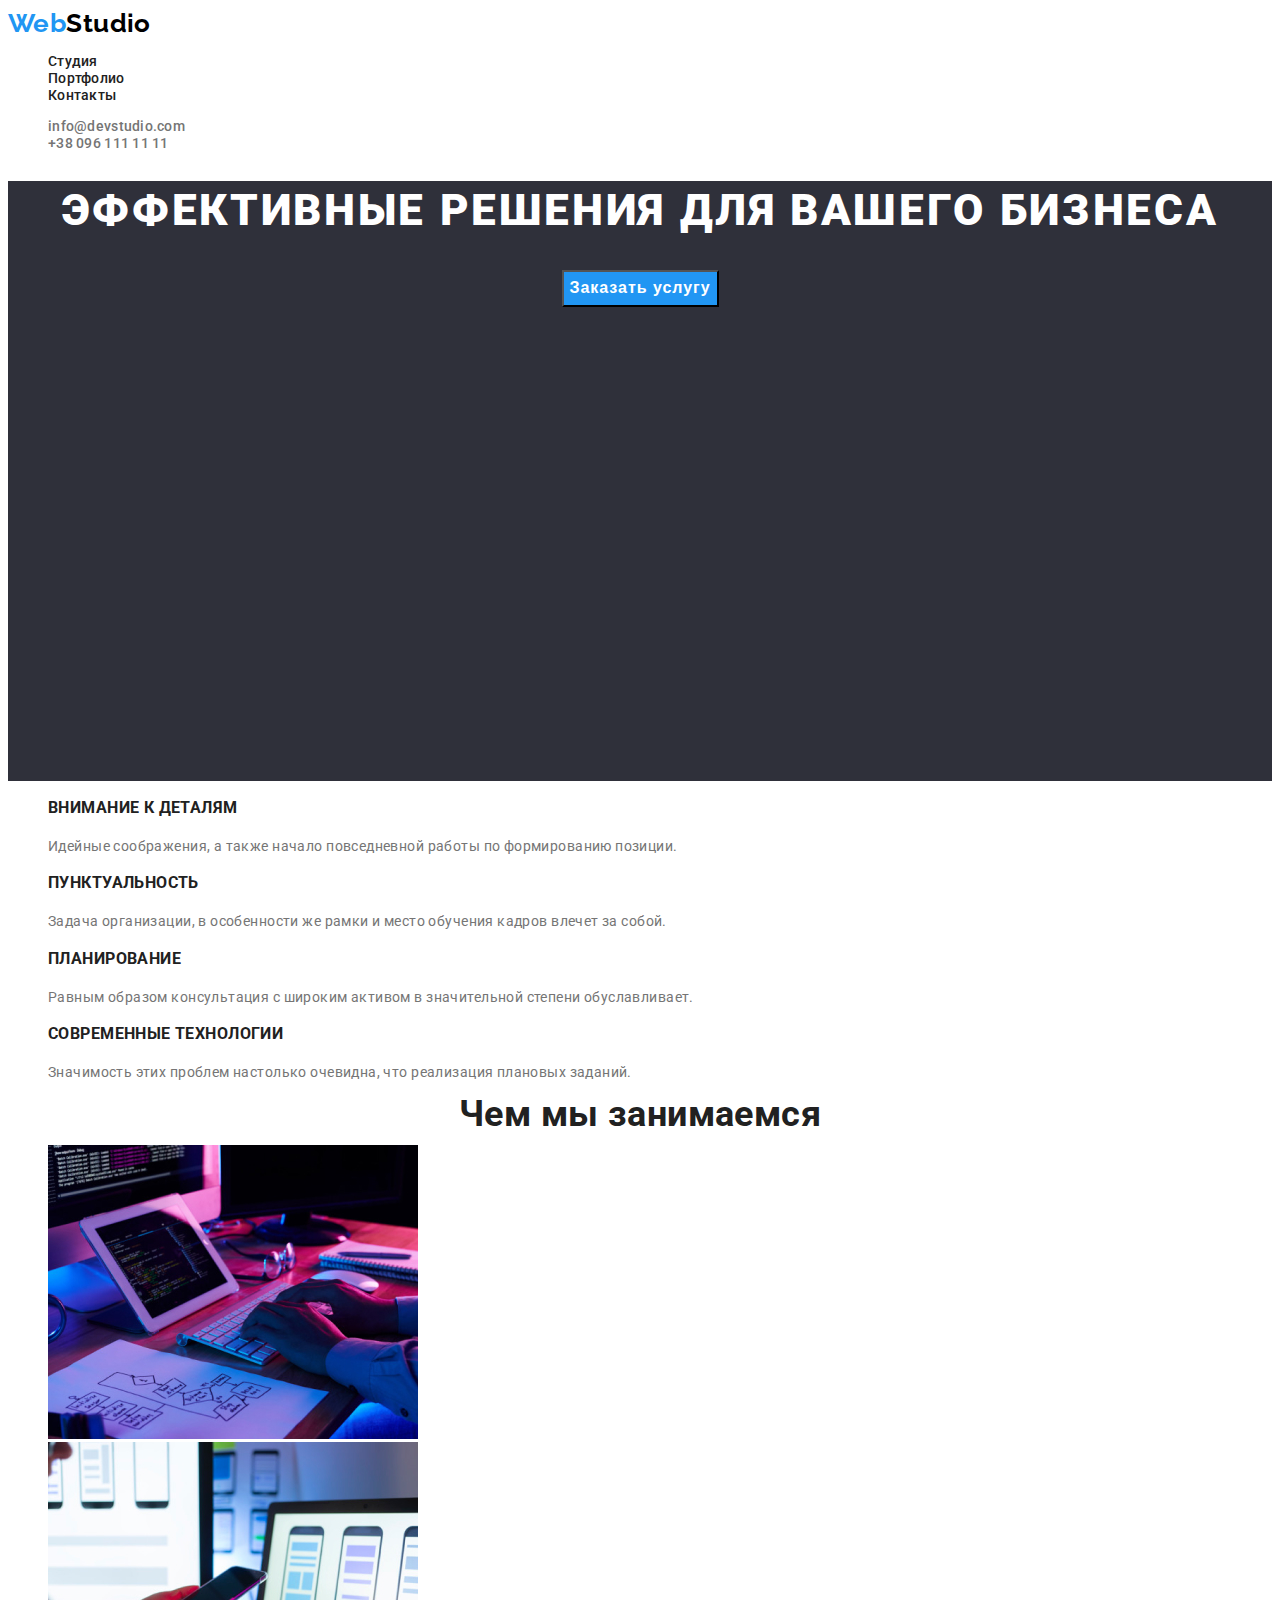
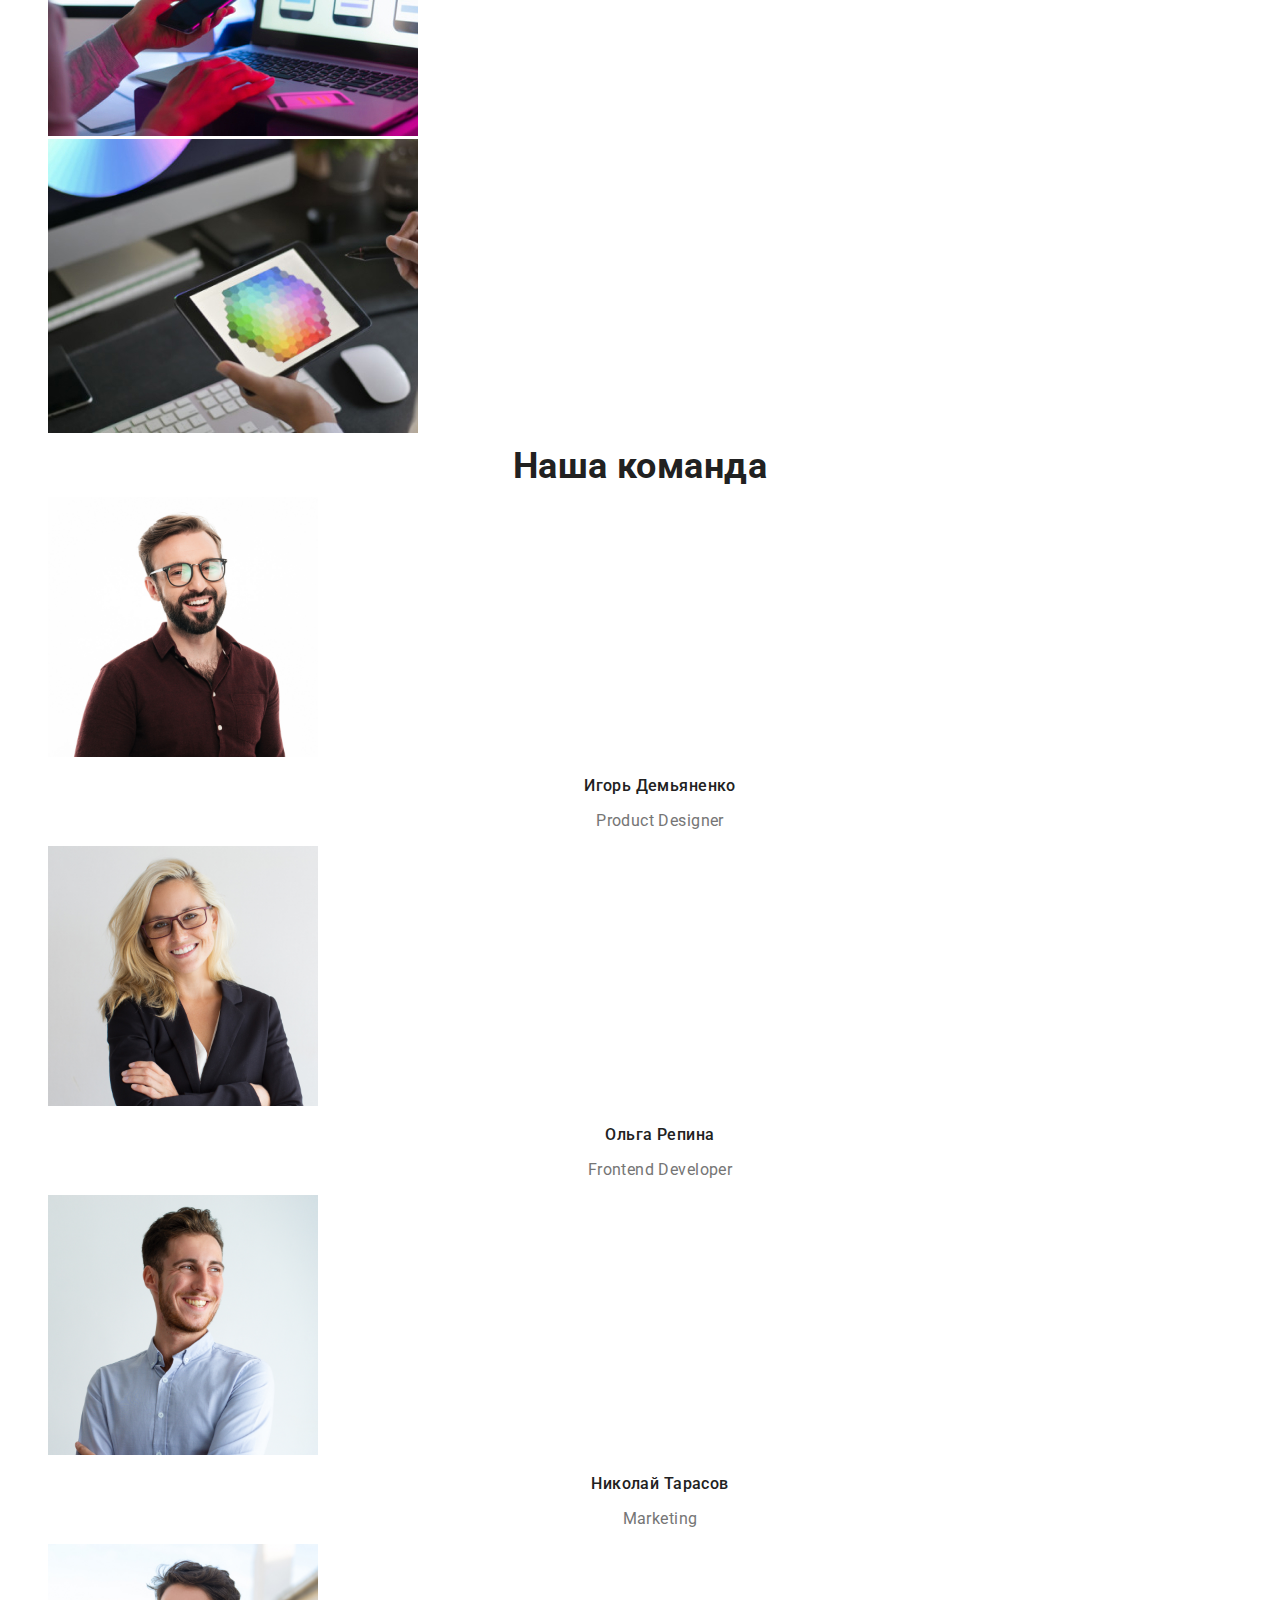
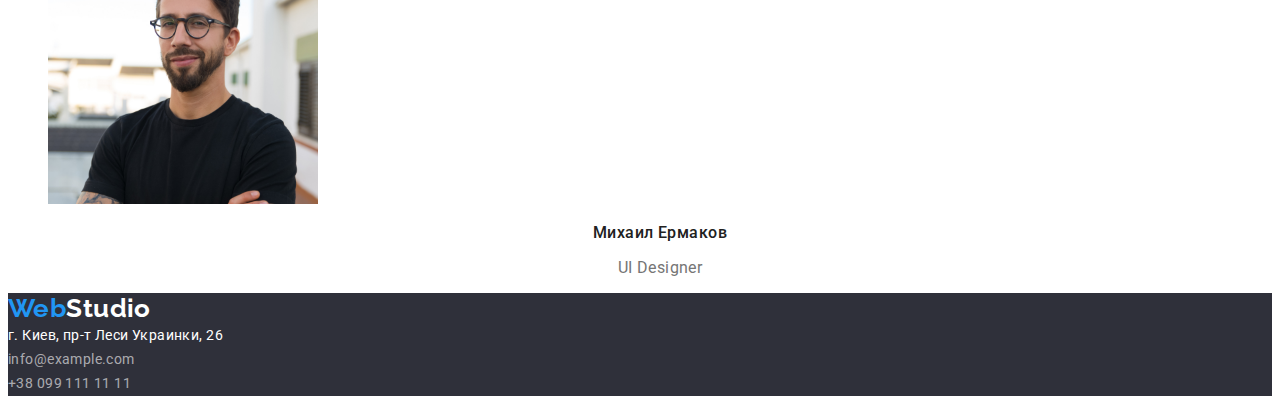
<file: index.html>
<!DOCTYPE html>
<html lang="ru">
<head>
    <link rel="stylesheet" href="https://cdnjs.cloudflare.com/ajax/libs/modern-normalize/1.0.0/modern-normalize.min.css"
      integrity="sha512-ISS7cAi1PEhQ8jnbJpJZMd29NlhNj4AWYyLOSp2CE/CsHxTCu+r+t0D2yoJudVrd0/8fTVPUVDzY5Tvli75u/g=="
      crossorigin="anonymous" />
    <meta charset="UTF-8">
    <meta name="viewport" content="width=device-width, initial-scale=1.0">
    <title>Документ</title>
    <link rel="preconnect" href="https://fonts.gstatic.com">
    <link rel="preconnect" href="https://fonts.gstatic.com">
    <link rel="preconnect" href="https://fonts.gstatic.com">
    <link href="https://fonts.googleapis.com/css2?family=Raleway:wght@700&family=Roboto:wght@400;500;700;900&display=swap"
      rel="stylesheet">
    <link rel="stylesheet" href="./css/style.css">
  </head>
<body>
   <header>
    <nav class="nav-container">
      <a class="logo" href="./index.html"><span class="logo-part-one">Web</span><span class="logo-part-two difference">Studio</span></a>
      
    <!-- ./index.html???--> 
      <ul class="site-nav">
            <li><a class="nav-link current" href="./index.html">Студия</a></li>
            <li><a class="nav-link" href="./portfolio.html">Портфолио</a></li>
            <li><a class="nav-link" href="">Контакты</a></li>
        </ul>
    </nav>
        <ul class="adress-container">
            <li><a class="adress difference" href="mailto:info@devstudio.com">info@devstudio.com</a></li>
            <li><a class="adress difference" href="tel:+380991111111">+38 096 111 11 11</a></li>
        </ul>
   </header> 
   
   <!-- Hero -->
   <main>
       <section class="hero">
           <h1 class="hero-title">Эффективные решения для вашего бизнеса</h1>
   <!-- button --> 
           <p style="text-align: center"><button class="button">Заказать услугу</button></p>
       </section>
   <!-- Advantages -->
        <section>
               <ul>
                   <li>
                     <h2></h2>
                    <h3 class="advantages-title">Внимание к деталям</h3>
                      <p class="advantages-text">
                        Идейные соображения, а также начало повседневной работы по формированию позиции.
                      </p>
                   </li>
                   <li>
                    <h3 class="advantages-title">Пунктуальность</h3>
                      <p class="advantages-text">
                        Задача организации, в особенности же рамки и место обучения кадров влечет за собой.                      
                      </p>
                   </li>
                    <li>
                      <h3 class="advantages-title">Планирование</h3>
                        <p class="advantages-text">
                         Равным образом консультация с широким активом в значительной степени обуславливает.
                        </p>
                    </li>
                    <li>
                      <h3 class="advantages-title">Современные технологии</h3>
                        <p class="advantages-text">
                          Значимость этих проблем настолько очевидна, что реализация плановых заданий.
                        </p>
                    </li>
               </ul>
        </section>
  <!-- What we do -->
        <section>
            <h2 class="features-title">Чем мы занимаемся</h2>
             <ul>
                 <li>
                     <a href="">
                     <img src="images/img.jpg"
                     alt="laptop on the desk" width="370"/>
                    </a>
                 </li>
                 <li>
                     <a href="">
                     <img src="images/img-2.jpg"
                     alt="a mobile phone in hand" width="370"/>
                    </a>
                 </li>
                 <li>
                     <a href="">
                     <img src="images/img-3.jpg"
                    alt="a tablet in hand" width="370"/>
                    </a>
                 </li>
             </ul>
        </section>
 <!-- Our team -->
        <section>
            <h2 class="team-title">Наша команда</h2>
              <ul>
                  <li>
                    <a href="">
                        <img src="images/img-4.jpg"
                       alt="фото Игоря Демьяненко" width="270"/>
                       </a>
                       <h3 class="team-names">Игорь Демьяненко</h3>
                       <p class="position">Product Designer</p>
                  </li>
                  <li>
                    <a href="">
                        <img src="images/img-5.jpg"
                       alt="фото Ольги Репиной" width="270"/>
                    </a>
                       <h3 class="team-names">Ольга Репина</h3>
                       <p class="position">Frontend Developer</p>
                  </li>
                  <li>
                    <a href="">
                        <img src="images/img-6.jpg"
                        alt="фото Николая Тарасова" width="270"/>
                     </a>
                       <h3 class="team-names">Николай Тарасов</h3>
                       <p class="position">Marketing</p>
                  </li>
                  <li>
                    <a href="">
                        <img src="images/img-7.jpg"
                        alt="фото Михаила Ермакова" width="270"/>
                    </a>
                        <h3 class="team-names">Михаил Ермаков</h3>
                        <p class="position">UI Designer</p>
                 </li>
              </ul>
        </section>
   </main>
   <footer>
   <div class="footer"> 
          <a class="logo-footer" href="./index.html"><span class="logo-part-one-footer">Web</span><span class="logo-part-two-footer difference">Studio</span></a>
     <address class="adress-footer">г. Киев, пр-т Леси Украинки, 26 <br /></address>
          <a class="contacts-footer difference" href="mailto:info@example.com">info@example.com</a> <br />
          <a class="contacts-footer difference" href="tel:+380991111111">+38 099 111 11 11</a>
    </div> 
   </footer>
</body>
</html>
</file>
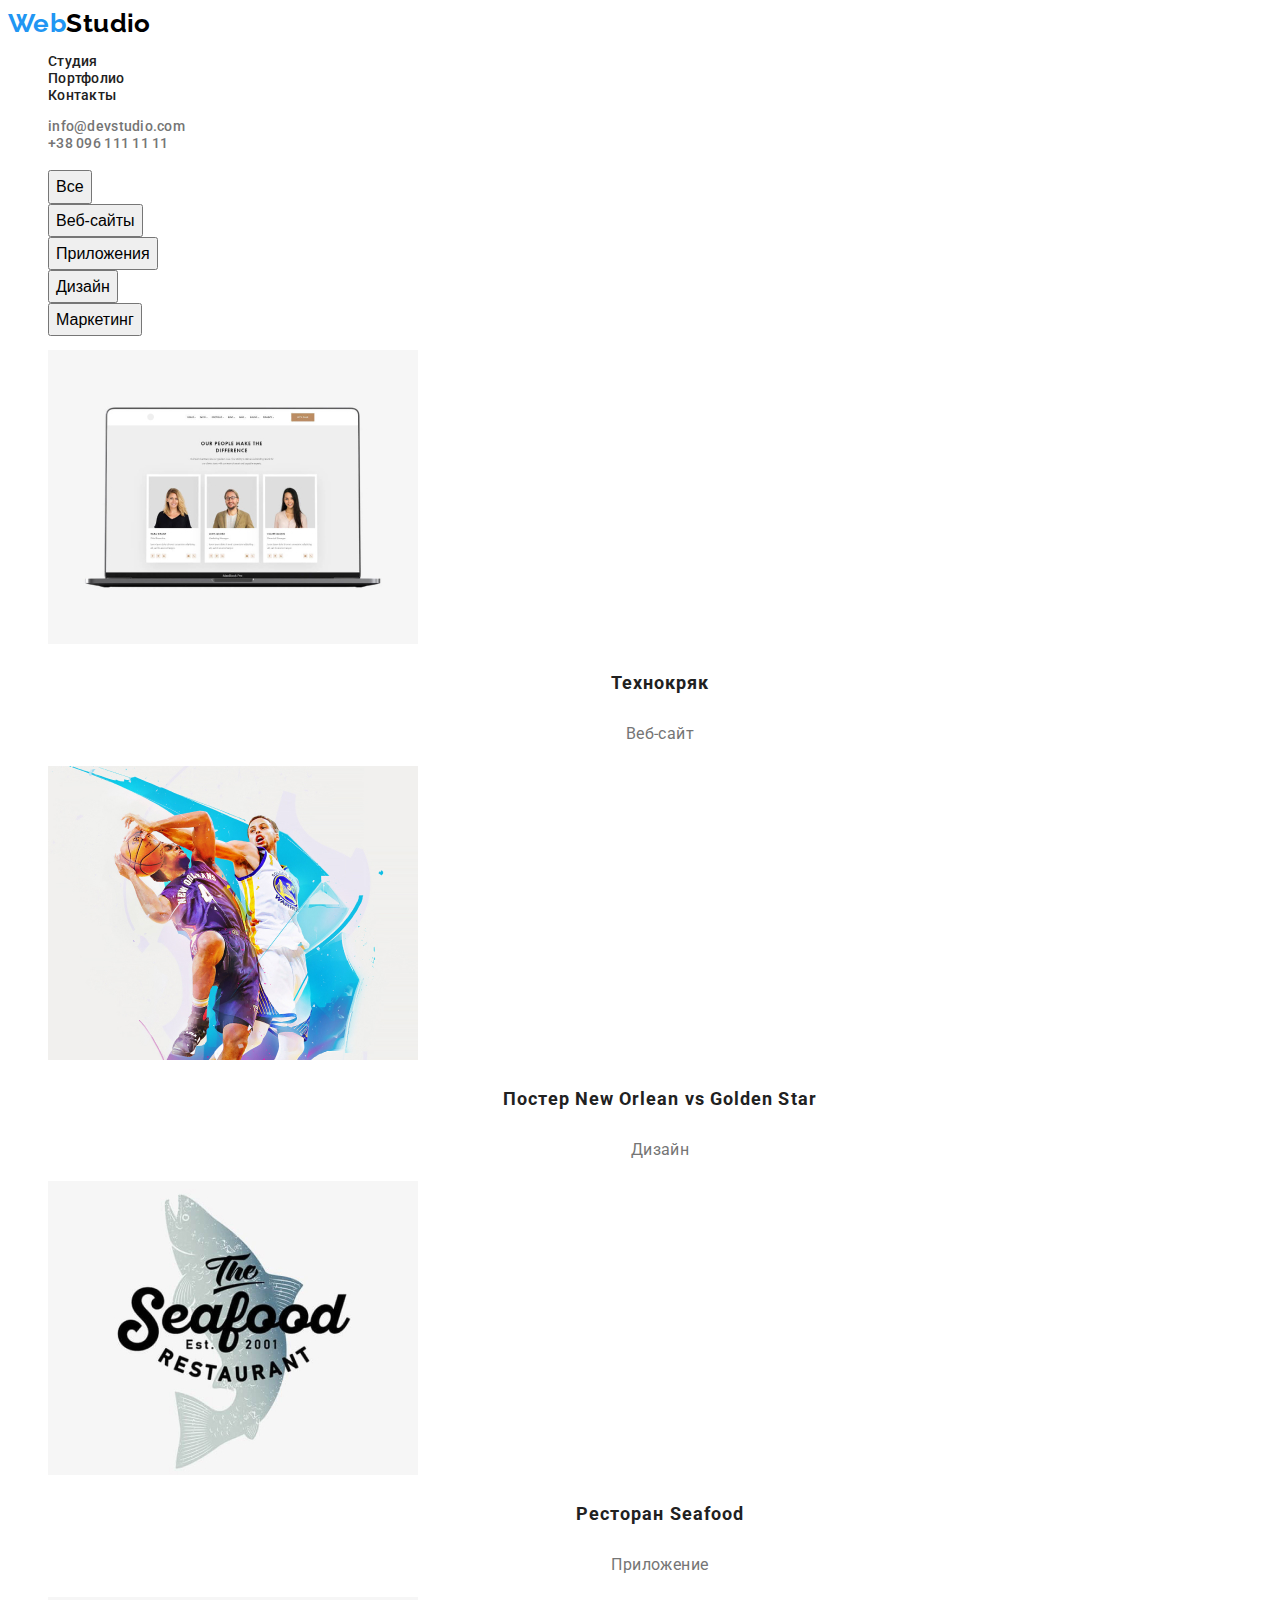
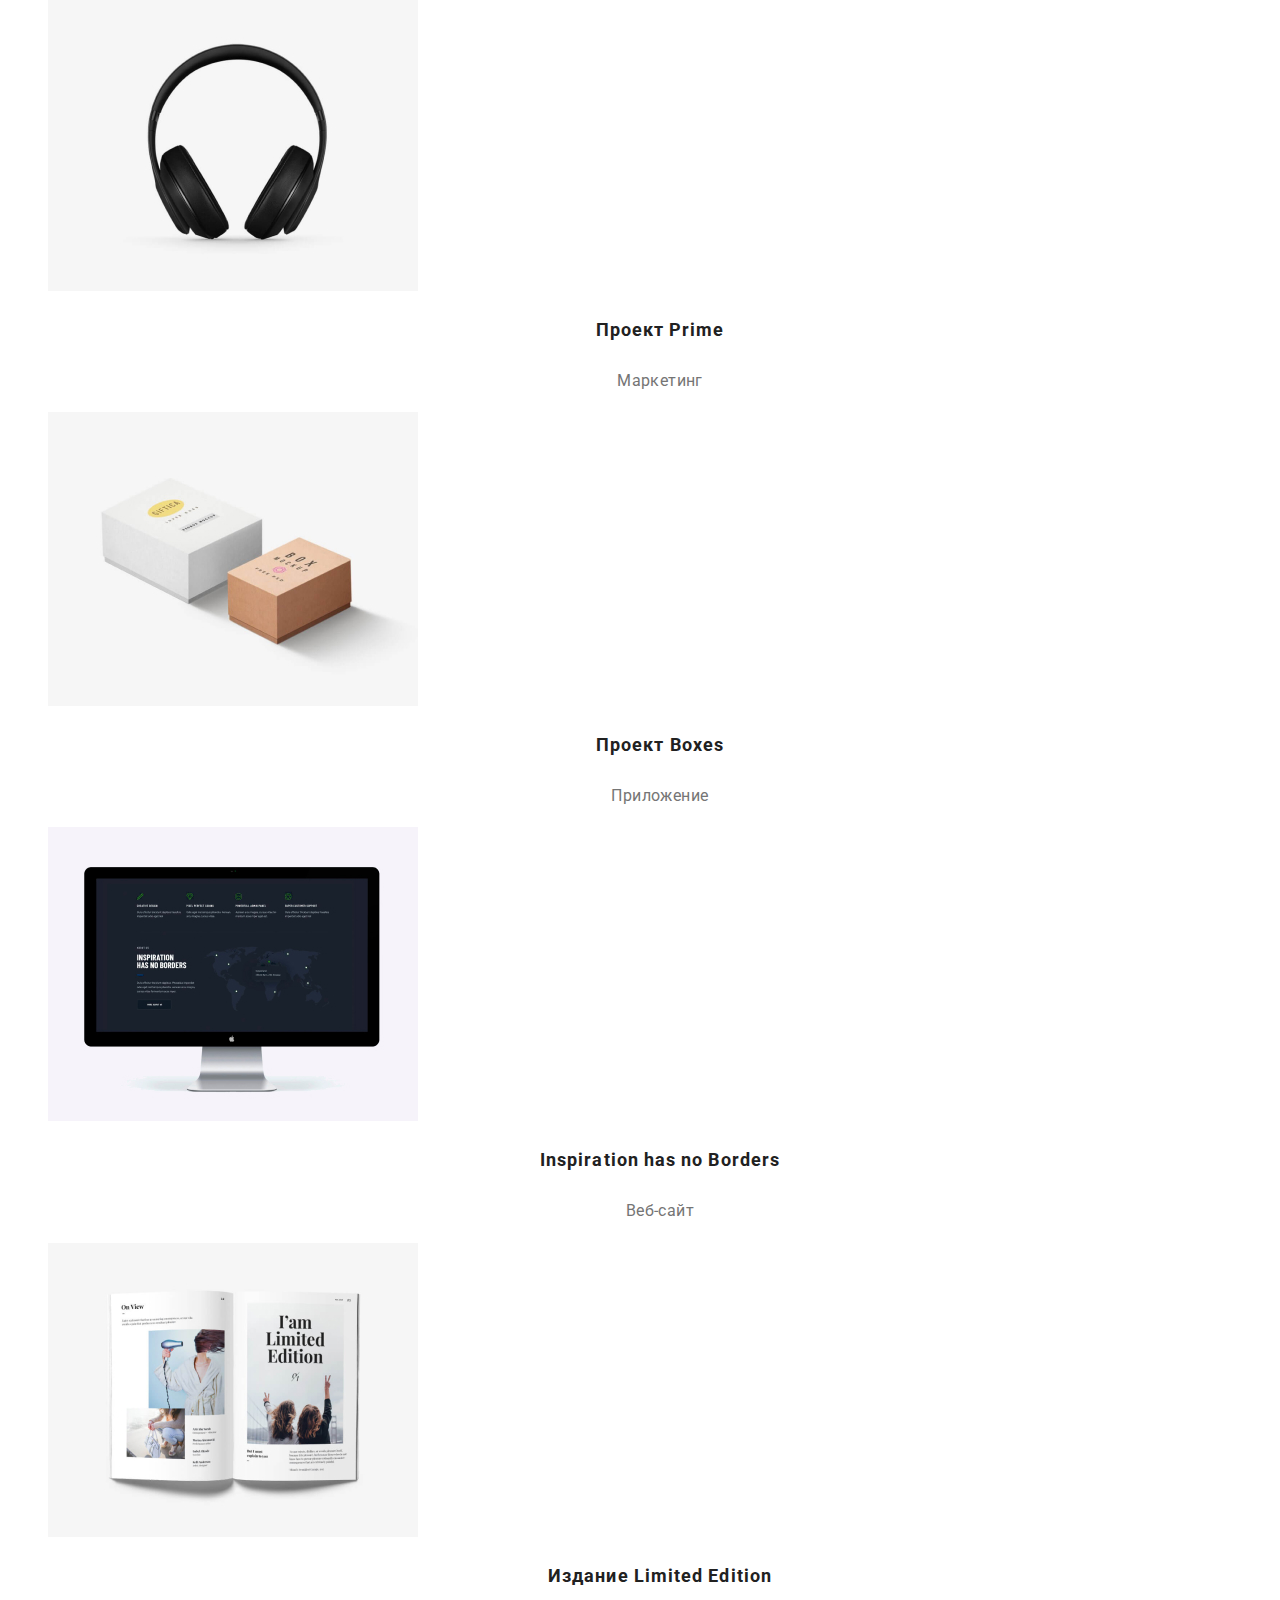
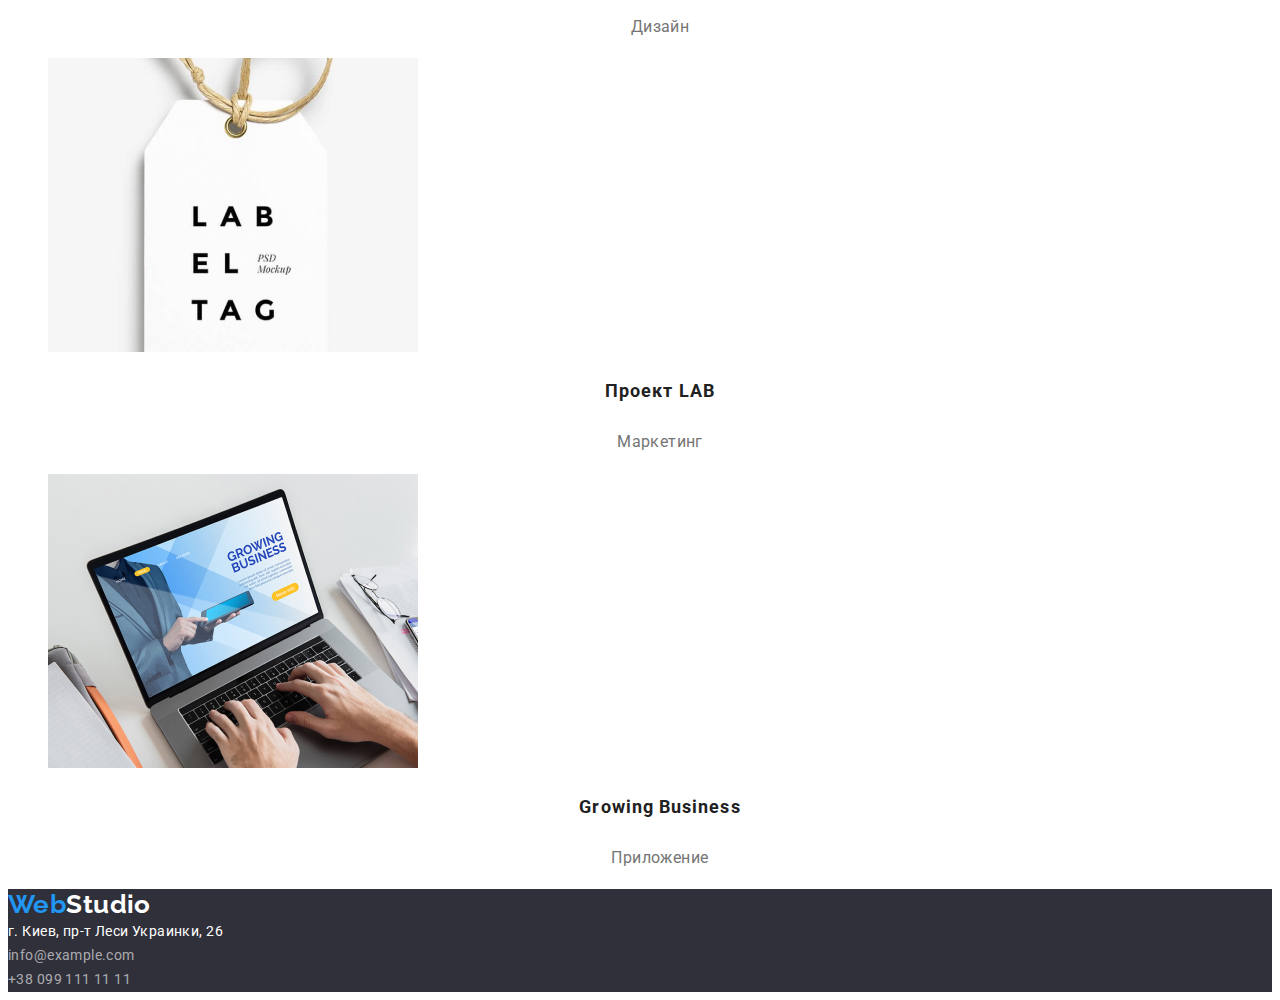
<file: portfolio.html>
<!DOCTYPE html>
<html lang="ru">

<head>
    <link rel="stylesheet" href="https://cdnjs.cloudflare.com/ajax/libs/modern-normalize/1.0.0/modern-normalize.min.css"
        integrity="sha512-ISS7cAi1PEhQ8jnbJpJZMd29NlhNj4AWYyLOSp2CE/CsHxTCu+r+t0D2yoJudVrd0/8fTVPUVDzY5Tvli75u/g=="
        crossorigin="anonymous" />
    <meta charset="UTF-8">
    <meta name="viewport" content="width=device-width, initial-scale=1.0">
    <title>Портфолио</title>
    <link rel="preconnect" href="https://fonts.gstatic.com">
    <link href="https://fonts.googleapis.com/css2?family=Raleway:wght@700&family=Roboto:wght@400;500;700;900&display=swap"
    rel="stylesheet">
    <link rel="stylesheet" href="./css/style.css">
</head>
<body>
<header>
    <nav class="nav-container">
        <a class="logo" href="./index.html"><span class="logo-part-one">Web</span><span
                class="logo-part-two difference">Studio</span></a>
        <ul class="site-nav">
            <li><a class="nav-link" href="./index.html">Студия</a></li>
            <li><a class="nav-link current" href="./portfolio.html">Портфолио</a></li>
            <li><a class="nav-link" href="">Контакты</a></li>
        </ul>
    </nav>
    <ul class="adress-container">
        <li><a class="adress difference" href="mailto:info@devstudio.com">info@devstudio.com</a></li>
        <li><a class="adress difference" href="tel:+380991111111">+38 096 111 11 11</a></li>
    </ul>
</header>
<main>
    <section>
        <h1></h1>
          <ul>
            <li><button type="button" class="button-portfolio">Все</button></li>
            <li><button type="button" class="button-portfolio">Веб-сайты</button></li>
            <li><button type="button" class="button-portfolio">Приложения</button></li>
            <li><button type="button" class="button-portfolio">Дизайн</button></li>
            <li><button type="button" class="button-portfolio">Маркетинг</button></li>
           </ul>
            <ul>
                <li>
                    <a href="">
                    <img src="images/img-8.jpg" alt="фото макбука" width="370" />
                    </a>
                    <h3 class="portfolio-title">Технокряк</h3>
                    <p class="portfolio-text">Веб-сайт</p>
                </li>
                <li>
                    <a href="">
                    <img src="images/img-9.jpg" alt="фото двух спортсменов" width="370" />
                    </a>
                    <h3 class="portfolio-title">Постер New Orlean vs Golden Star</h3>
                    <p class="portfolio-text">Дизайн</p>
                </li>
                <li>
                    <a href="">
                    <img src="images/img-10.jpg" alt="постер ресторана Seafood" width="370" />
                    </a>
                    <h3 class="portfolio-title">Ресторан Seafood</h3>
                    <p class="portfolio-text">Приложение</p>
                </li>
                <li>
                    <a href="">
                    <img src="images/img-11.jpg" alt="фото наушников" width="370" />
                    </a>
                    <h3 class="portfolio-title">Проект Prime</h3>
                    <p class="portfolio-text">Маркетинг</p>
                </li>
                <li>
                    <a href="">
                    <img src="images/img-12.jpg" alt="фото коробок" width="370" />
                    </a>
                    <h3 class="portfolio-title">Проект Boxes</h3>
                    <p class="portfolio-text">Приложение</p>
                </li>
                <li>
                    <a href="">
                    <img src="images/img-13.jpg" alt="фото монитора" width="370" />
                    </a>
                    <h3 class="portfolio-title">Inspiration has no Borders</h3>
                    <p class="portfolio-text">Веб-сайт</p>
                </li>
                <li>
                    <a href="">
                    <img src="images/img-14.jpg" alt="фото разворота журнала" width="370" />
                    </a>
                    <h3 class="portfolio-title">Издание Limited Edition</h3>
                    <p class="portfolio-text">Дизайн</p>
                </li>
                <li>
                    <a href="">
                    <img src="images/img-15.jpg" alt="фото белого тега" width="370" />
                    </a>
                    <h3 class="portfolio-title">Проект LAB</h3>
                    <p class="portfolio-text">Маркетинг</p>
                </li>
                <li>
                    <a href="">
                    <img src="images/img-16.jpg" alt="фото рук печатающих на ноутбуке" width="370" />
                    </a>
                    <h3 class="portfolio-title">Growing Business</h3>
                    <p class="portfolio-text">Приложение</p>
                </li>
            </ul>
        </section>
</main>
<footer>
    <div class="footer">
        <a class="logo-footer" href="./index.html"><span class="logo-part-one-footer">Web</span><span
                class="logo-part-two-footer difference">Studio</span></a>
        <address class="adress-footer">г. Киев, пр-т Леси Украинки, 26 <br /></address>
        <a class="contacts-footer difference" href="mailto:info@example.com">info@example.com</a> <br />
        <a class="contacts-footer difference" href="tel:+380991111111">+38 099 111 11 11</a>
    </div>
</footer>
</body>
</html>
</file>
<file: css/style.css>
:root {
  --white-color: #ffffff;
  --title-color: #212121;
  --main-text-color: #757575;
  --accent-color: #2196f3;
  --logo-part-two-color: #000000;
  --footer-background-color: #2f303a;
}

a {
  text-decoration: none;
}

ul {
  list-style: none;
}

body {
  font-family: "Roboto", sans-serif;
  font-weight: 400;
  font-size: 14px;
  letter-spacing: 0.03em;
  background-color: var(--white-color);
  color: var(--title-color);
}

/* logo */
.logo-part-one,
.logo-part-one-footer,
.logo-part-two {
  font-family: "Raleway", sans-serif;
  font-weight: 700;
  font-size: 26px;
  line-height: 1.19;
  color: var(--accent-color);
}

.logo-part-two.difference {
  color: var(--logo-part-two-color);
}

/* nav */

.site-nav .nav-link.current {
  color: var(--title-color);
}

.nav-link,
.adress {
  font-weight: 500;
  line-height: 1.14;
  letter-spacing: 0.02em;
  color: var(--title-color);
}

.nav-link:hover,
.nav-link:focus {
  color: var(--accent-color);
}

.adress.difference {
  color: var(--main-text-color);
}
.adress:hover,
.adress:focus {
  color: var(--accent-color);
}
/* hero */

.hero {
  height: 600px;
  background-color: var(--footer-background-color);
}

.hero-title {
  font-weight: 900;
  font-size: 44px;
  line-height: 1.36;
  text-align: center;
  letter-spacing: 0.06em;
  text-transform: uppercase;
  color: var(--white-color);
}

/* button */

.button {
  font-weight: 700;
  font-size: 16px;
  line-height: 1.88;
  align-items: center;
  text-align: center;
  letter-spacing: 0.06em;
  color: var(--white-color);
  background-color: var(--accent-color);
}

.advantages-title {
  font-weight: 700;
  line-height: 1.14;
  text-transform: uppercase;
}

.advantages-text {
  line-height: 1.72;
  color: var(--main-text-color);
}

/* what we do */

.features-title,
.team-title {
  font-weight: 700;
  font-size: 36px;
  line-height: 1.16px;
  text-align: center;
}

/* team */

.team-names {
  font-weight: 500;
  font-size: 16px;
  line-height: 1.19;
  text-align: center;
}

.position {
  font-size: 16px;
  line-height: 1.19;
  text-align: center;
  color: var(--main-text-color);
}

/* footer */

.footer {
  background-color: var(--footer-background-color);
}

.logo-part-one-footer,
.logo-part-two-footer {
  font-family: "Raleway", sans-serif;
  font-weight: 700;
  font-size: 26px;
  line-height: 1.19;
  color: var(--accent-color);
}

.logo-part-two-footer.difference {
  color: var(--white-color);
}

.adress-footer,
.contacts-footer {
  line-height: 1.71;
  font-style: inherit;
  color: var(--white-color);
}

.contacts-footer.difference {
  color: rgba(255, 255, 255, 0.6);
}

/* portfolio page */

.button-portfolio {
  font-weight: 500;
  font-size: 16px;
  line-height: 1.7;
  text-align: center;
}
.button-portfolio:hover,
.button-portfolio:focus {
  background-color: var(--accent-color);
  color: var(--white-color);
}

.portfolio-title {
  font-weight: 700;
  font-size: 18px;
  line-height: 2;
  text-align: center;
  letter-spacing: 0.06em;
}

.portfolio-text {
  font-size: 16px;
  line-height: 1.9;
  text-align: center;
  color: var(--main-text-color);
}
</file>
